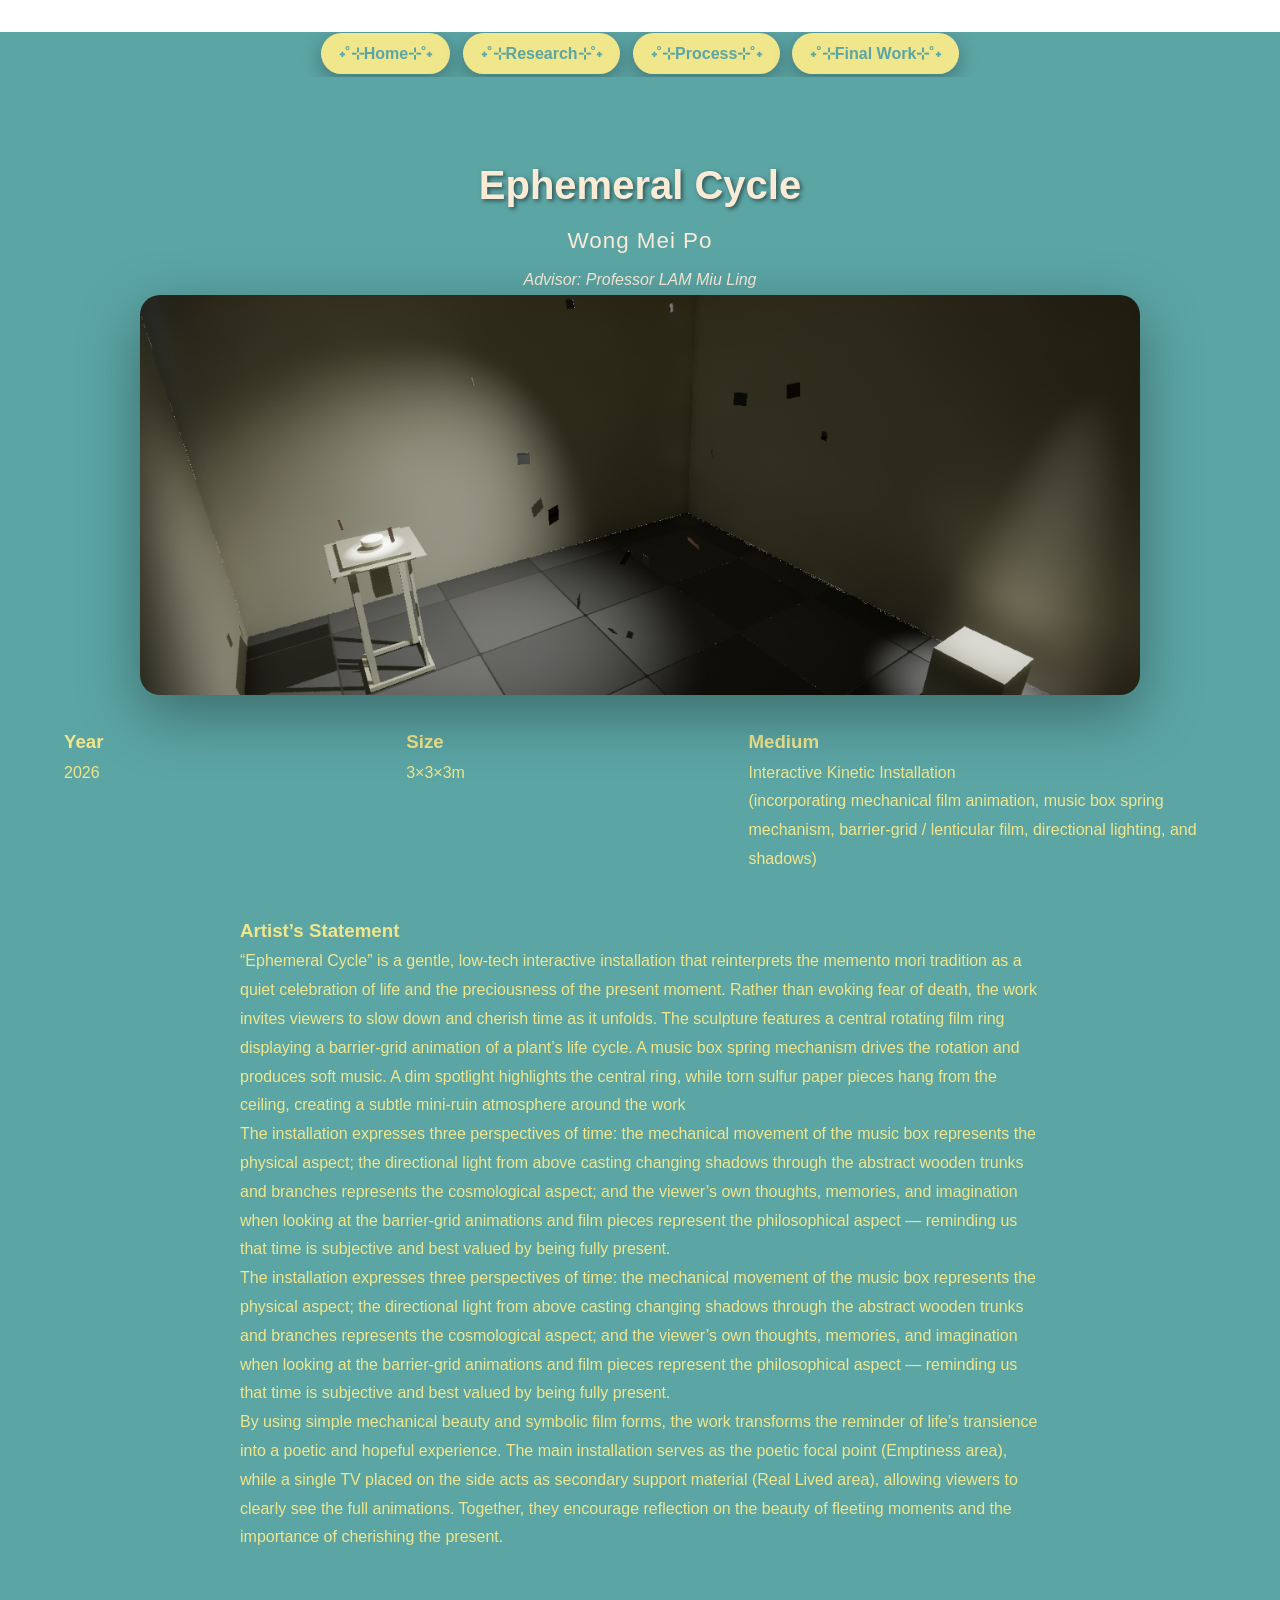
<file: index.html>
<!DOCTYPE html>
<html lang="en">

<head>
    <meta charset="UTF-8">
    <meta name="viewport" content="width=device-width, initial-scale=1.0">
    <title>Home - Ephemeral Cycle</title>
    <script src="https://d3js.org/d3.v7.min.js"></script>
    <link rel="stylesheet" href="style.css">
</head>

<body>

    <nav>
        <ul>
            <li><a href="index.html" class="view-more-btn">˖˚⊹Home⊹˚˖</a></li>
            <li><a href="research.html" class="view-more-btn">˖˚⊹Research⊹˚˖</a></li>
            <li><a href="process.html" class="view-more-btn">˖˚⊹Process⊹˚˖</a></li>
            <li><a href="final-work.html" class="view-more-btn">˖˚⊹Final Work⊹˚˖</a></li>
        </ul>
    </nav>

    <section id="home">
        <h1>Ephemeral Cycle</h1>

        <div class="project-credits">
            <p class="artist-name">Wong Mei Po</p>
            <p class="advisor-name">Advisor: Professor LAM Miu Ling</p>
            <!-- Carousel for automatic playing photos -->
            <div class="carousel">
                <div class="carousel-inner">
                    <div class="carousel-item"><img src="images/Mid April 2026_01.png"></div>
                    <div class="carousel-item"><img src="images/Mid April 2026_02.png"></div>
                    <div class="carousel-item"><img src="images/Mid April 2026_03.png"></div>
                    <div class="carousel-item"><img src="images/Early April 2026_03.png"></div>
                </div>
            </div>
            <div class="info-container">
                <div class="info-item">
                    <h3>Year</h3>
                    <div>2026</div>
                </div>

                <div class="info-item">
                    <h3>Size</h3>
                    <div>3×3×3m</div>
                </div>

                <div class="info-item">
                    <h3>Medium</h3>
                    <div>Interactive Kinetic Installation</div>
                    <p>(incorporating mechanical film animation, music box spring mechanism, barrier-grid / lenticular
                        film, directional lighting, and shadows)</p>
                </div>
            </div>
        </div>
        </div>

        <div class="artist-statement">
            <div class="artist-statement">
                <h3>Artist’s Statement</h3>
                <p>“Ephemeral Cycle” is a gentle, low-tech interactive installation that reinterprets the memento mori
                    tradition as a quiet celebration of life and the preciousness of the present moment. Rather than
                    evoking
                    fear of death, the work invites viewers to slow down and cherish time as it unfolds.
                    The sculpture features a central rotating film ring displaying a barrier-grid animation of a plant’s
                    life cycle. A music box spring mechanism drives the rotation and produces soft music. A dim
                    spotlight
                    highlights the central ring, while torn sulfur paper pieces hang from the ceiling, creating a subtle
                    mini-ruin atmosphere around the work</p>
                <p>The installation expresses three perspectives of time: the mechanical movement of the music box
                    represents the physical aspect; the directional light from above casting changing shadows through
                    the
                    abstract wooden trunks and branches represents the cosmological aspect; and the viewer’s own
                    thoughts,
                    memories, and imagination when looking at the barrier-grid animations and film pieces represent the
                    philosophical aspect — reminding us that time is subjective and best valued by being fully present.
                </p>
                <p>The installation expresses three perspectives of time: the mechanical movement of the music box
                    represents the physical aspect; the directional light from above casting changing shadows through
                    the
                    abstract wooden trunks and branches represents the cosmological aspect; and the viewer’s own
                    thoughts,
                    memories, and imagination when looking at the barrier-grid animations and film pieces represent the
                    philosophical aspect — reminding us that time is subjective and best valued by being fully present.
                </p>
                <p>By using simple mechanical beauty and symbolic film forms, the work transforms the reminder of life’s
                    transience into a poetic and hopeful experience. The main installation serves as the poetic focal
                    point
                    (Emptiness area), while a single TV placed on the side acts as secondary support material (Real
                    Lived area), allowing viewers to clearly see the full animations. Together, they encourage
                    reflection on
                    the beauty of fleeting moments and the importance of cherishing the present.</p>
            </div>

    </section>

    <!-- Back to Top -->
    <button id="back-to-top" title="Back to Top">^</button>

    <!-- Loader -->
    <div id="loader">
        <div class="hourglass"></div>
        <p>It is almost done! Please wait~</p>
    </div>

    <script>
        // Back to top
        const btt = document.getElementById('back-to-top');
        window.addEventListener('scroll', () => {
            btt.classList.toggle('show', window.scrollY > 500);
        });
        btt.onclick = () => window.scrollTo({ top: 0, behavior: 'smooth' });

        // Loader
        window.addEventListener('load', () => {
            document.body.classList.add('loaded');
        });

        // Simple carousel autoplay
        const carouselInner = document.querySelector('.carousel-inner');
        const items = document.querySelectorAll('.carousel-item');
        let current = 0;
        const intervalTime = 3000; // 3 seconds
        let slideInterval;

        const nextSlide = () => {
            current = (current + 1) % items.length;
            carouselInner.style.transform = `translateX(-${current * 100}%)`;
        };

        const startSlide = () => {
            slideInterval = setInterval(nextSlide, intervalTime);
        };

        startSlide();
    </script>
</body>

</html>
</file>
<file: style.css>
* {
    margin: 0;
    padding: 0;
    box-sizing: border-box;
}

html {
    background: white;
    scroll-behavior: smooth;
}

body {
    background: rgb(92, 165, 165);
    color: khaki;
    font: 16px/1.8 Tahoma, sans-serif;
}

nav {
    margin: 2em auto;
    text-align: center;
    padding: 0 5px;
    overflow-x: auto;
    white-space: nowrap;
}

nav ul {
    display: inline-flex;
    gap: 0.8em;
    list-style: none;
    padding: 8px 0;
}

.view-more-btn {
    padding: 12px 18px;
    background: khaki;
    color: rgb(92, 165, 165);
    font-weight: bold;
    font-size: 1.05em Tahoma, sans-serif;
    border-radius: 50px;
    text-decoration: none;
    transition: all 0.3s;
    box-shadow: 0 6px 20px rgba(0, 0, 0, 0.3);
}

.view-more-btn:hover {
    background: antiquewhite;
    transform: scale(1.05);
}

.info-grid {
    display: grid;
    grid-template-columns: 1fr 2fr;
    /* Year column narrower, Medium wider */
    gap: 50px;
    align-items: start;
}

.info-container {
    display: grid;
    grid-template-columns: 1fr 1fr 1.6fr;   /* Year | Size | Medium (wider) */
    gap: 50px;
    margin: 30px 0;
}

.info-item {
    min-width: 0;   /* Helps with text wrapping */
}

/* Main layout for home */
#home {
    padding: 40px 5vw 50px;
    background: rgb(92, 165, 165);
}

#home>h1 {
    text-align: center;
    font-size: 2.5em;
    color: antiquewhite;
    margin-bottom: 20px;
    text-shadow: 2px 2px 4px rgba(0, 0, 0, 0.5);
}

.project-credits {
    text-align: left;
    margin-top: -20px;
    /* Pulls it closer to the H1 title */
    margin-bottom: 40px;
    /* Adds space before the Artist Statement */
}

.artist-name {
    font-size: 1.4rem;
    text-align: center;
    letter-spacing: 1px;
    margin-bottom: 5px;
    color: antiquewhite;
    /* Or your preferred highlight color */
}

.advisor-name {
    font-size: 1rem;
    font-style: italic;
    text-align: center;
    color: antiquewhite;
    /* A slightly softer grey to show hierarchy */
    margin-top: 0;
}

.artist-statement {
    max-width: 800px;
    margin: 0 auto 40px;
    text-align: left;
    font-size: 1em;
    color: khaki;
}

/* Carousel */
.carousel {
    max-width: 1000px;
    margin: 0 auto;
    position: relative;
    overflow: hidden;
    border-radius: 20px;
    box-shadow: 0 20px 60px rgba(0, 0, 0, 0.35);
}

.carousel-inner {
    display: flex;
    transition: transform 0.5s ease;
}

.carousel-item {
    min-width: 100%;
    height: 400px;
    /* Placeholder height */
    background: #ccc;
    /* Placeholder background */
    display: flex;
    align-items: center;
    justify-content: center;
    font-size: 2em;
    color: #333;
}

.carousel-item img {
    width: 100%;
    height: auto;
    object-fit: cover;
}

/* Main layout for process */
#process {
    padding: 40px 5vw 50px;
    background: rgb(92, 165, 165);
}

#process>h2 {
    text-align: center;
    font-size: 2.em;
    color: antiquewhite;
    margin-bottom: 10px;
}

.process-list {
    max-width: 1000px;
    margin: 0 auto;
    display: flex;
    flex-direction: column;
    gap: 25px;
}

.process-entry {
    background: rgb(92, 165, 165);
    border: dotted antiquewhite 6px;
    border-radius: 2.5em;
    padding: 20px 25px;
    box-shadow: 0 20px 60px rgba(0, 0, 0, 0.35);
    transition: all 0.6s ease;
}

.process-entry:hover {
    transform: translateY(-12px);
    box-shadow: 0 40px 90px rgba(0, 0, 0, 0.45);
}

.process-title {
    text-align: center;
    font-size: 2em;
    color: antiquewhite;
    margin-bottom: 25px;
}

.process-body {
    display: flex;
    flex-direction: column;
    gap: 20px;
    align-items: center;
}

@media (min-width: 900px) {
    .process-body {
        flex-direction: row;
        align-items: flex-start;
        justify-content: center;
        gap: 25px;
    }
}

.process-text {
    flex: 1;
    min-width: 0;
    text-align: center;
}

@media (min-width: 900px) {
    .process-text {
        text-align: left;
    }
}

.process-points {
    font-size: 1.em;
    line-height: 2.1;
    color: khaki;
}

.process-points div {
    margin-bottom: 15px;
}

.process-points strong {
    color: antiquewhite;
    font-size: 1.em;
}

.external-links {
    width: 100%;
    margin-top: 30px;
    border-top: 1px dashed antiquewhite;
    padding-top: 20px;
}

.external-links h3 {
    color: antiquewhite;
    font-size: 1.2rem;
    margin-bottom: 15px;
    text-align: center;
}

.link-grid {
    display: flex;
    flex-wrap: wrap;
    gap: 20px;
    justify-content: center;
}

.link-card {
    display: flex;
    align-items: center;
    background: rgba(255, 255, 255, 0.1);
    border: 1px solid khaki;
    border-radius: 10px;
    padding: 10px;
    text-decoration: none;
    width: 280px;
    transition: transform 0.3s ease, background 0.3s ease;
}

.link-card:hover {
    transform: translateY(-5px);
    background: rgba(255, 255, 255, 0.2);
}

.link-card img {
    width: 60px;
    height: 60px;
    object-fit: cover;
    border-radius: 5px;
    margin-right: 15px;
}

.link-info {
    display: flex;
    flex-direction: column;
}

.link-info span {
    color: antiquewhite;
    font-weight: bold;
    font-size: 0.9rem;
}

.link-info small {
    color: khaki;
    font-size: 0.75rem;
}

/* Main layout for research */
#research {
    padding: 40px 5vw 50px;
    background: rgb(92, 165, 165);
}

#research>h2 {
    text-align: center;
    font-size: 2em;
    /* Fixed the .em typo */
    color: antiquewhite;
    margin-bottom: 10px;
}

.research-list {
    max-width: 1000px;
    margin: 0 auto;
    display: flex;
    flex-direction: column;
    gap: 25px;
}

.research-entry {
    background: rgb(92, 165, 165);
    border: dotted antiquewhite 6px;
    border-radius: 2.5em;
    padding: 20px 25px;
    box-shadow: 0 20px 60px rgba(0, 0, 0, 0.35);
    transition: all 0.6s ease;
}

.research-entry:hover {
    transform: translateY(-12px);
    box-shadow: 0 40px 90px rgba(0, 0, 0, 0.45);
}

.research-title {
    text-align: center;
    font-size: 2em;
    color: antiquewhite;
    margin-bottom: 25px;
}

/* This container now keeps everything stacked vertically */
.research-body {
    display: flex;
    flex-direction: column;
    /* Stays vertical */
    gap: 20px;
    align-items: center;
    /* Centers the text block and gallery */
}

/* REMOVED the flex-direction: row from this media query */
@media (min-width: 900px) {
    .research-body {
        /* flex-direction: row; <--- This was the culprit! */
        align-items: center;
        justify-content: center;
        gap: 25px;
    }
}

.research-text {
    width: 100%;
    /* Ensures text takes up full width before gallery starts */
    text-align: center;
}

/* Keep text left-aligned on desktop if you prefer, 
   but it will still be on top of the images */
@media (min-width: 900px) {
    .research-text {
        text-align: left;
    }
}

.research-points {
    font-size: 1em;
    line-height: 2.1;
    color: khaki;
}

.research-points div {
    margin-bottom: 15px;
}

.research-points strong {
    color: antiquewhite;
    font-size: 1em;
}

/* Optional: styling for the gallery images to ensure they look good stacked */
.research-gallery img {
    border-radius: 8px;
    transition: transform 0.3s ease;
}

.research-gallery img:hover {
    transform: scale(1.05);
}

/* D3 Charts - FULLY RESPONSIVE */
.chart-container {
    width: 70%;
    max-width: 600px;
    margin: 0 auto;
}

.chart-container svg {
    width: 70% !important;
    height: auto !important;
    display: block;
}

/* Drawing Lightbox */
#drawing-lightbox {
    display: none;
    position: fixed;
    z-index: 9999;
    inset: 0;
    background: rgba(0, 0, 0, 0.94);
    justify-content: center;
    align-items: center;
    cursor: pointer;
}

#drawing-lightbox img {
    max-width: 70%;
    max-height: 85vh;
    border-radius: 16px;
    box-shadow: 0 20px 60px rgba(0, 0, 0, 0.8);
}

.drawing-close {
    position: absolute;
    top: 30px;
    left: 40px;
    color: #fff;
    font-size: 50bold;
    cursor: pointer;
}

.drawing-nav {
    position: absolute;
    top: 50%;
    font-size: 50px;
    color: #fff;
    cursor: pointer;
    user-select: none;
    padding: 0 20px;
    transform: translateY(-50%);
}

#drawing-prev {
    left: 30px;
}

#drawing-next {
    right: 30px;
}

/* Back to Top */
#back-to-top {
    position: fixed;
    bottom: 35px;
    right: 35px;
    width: 64px;
    height: 64px;
    background: khaki;
    color: rgb(92, 165, 165);
    border: none;
    border-radius: 50%;
    font-size: 32px;
    cursor: pointer;
    box-shadow: 0 10px 35px rgba(0, 0, 0, 0.5);
    opacity: 0;
    visibility: hidden;
    transition: all 0.4s ease;
    z-index: 998;
}

#back-to-top.show {
    opacity: 1;
    visibility: visible;
}

#back-to-top:hover {
    background: antiquewhite;
    transform: scale(1.15);
}

/* Loader */
#loader {
    position: fixed;
    inset: 0;
    background: rgb(92, 165, 165);
    display: flex;
    flex-direction: column;
    align-items: center;
    justify-content: center;
    z-index: 9999;
    color: khaki;
    font-size: 1.8em;
    transition: opacity 0.8s ease-out;
}

.hourglass {
    width: 100px;
    height: 100px;
    border: 12px solid khaki;
    border-radius: 50%;
    border-top-color: transparent;
    border-bottom-color: transparent;
    animation: spin 1.4s linear infinite;
    margin-bottom: 40px;
}

@keyframes spin {
    to {
        transform: rotate(360deg);
    }
}

.loaded #loader {
    opacity: 0;
    visibility: hidden;
    pointer-events: none;
}

/* Add this to your style.css if not already present */
.process-gallery {
    display: flex;
    flex-wrap: wrap;
    gap: 15px;
    margin-top: 15px;
    justify-content: center;
}

/* Update this block in your <style> tag */
.process-gallery img,
.process-gallery video {
    /* <-- Add this line! */
    width: 200px;
    height: 140px;
    object-fit: cover;
    border: 3px solid antiquewhite;
    border-radius: 15px;
    cursor: pointer;
    transition: transform 0.3s;
    background: #000;
    /* Adds a nice black background before the video loads */
}

.process-gallery img:hover,
.process-gallery video:hover {
    /* <-- Add this line too! */
    transform: scale(1.05);
}

.process-gallery img:hover {
    transform: scale(1.1);
}

/* Update these specific sections in your <style> tag */

.timeline-container {
    position: sticky;
    top: 0;
    background: rgba(92, 165, 165, 0.95);
    padding: 15px 40px;
    /* Increased side padding for label safety */
    margin: 20px auto;
    max-width: 90%;
    /* Changed from 1000px to percentage for responsiveness */
    z-index: 100;
    border-radius: 12px;
    box-shadow: 0 4px 15px rgba(0, 0, 0, 0.25);
    box-sizing: border-box;
    /* Ensures padding doesn't add to width */
}

.timeline {
    position: relative;
    height: 22px;
    background: antiquewhite;
    border-radius: 11px;
    margin-bottom: 30px;
    /* Space for labels */
    width: 100%;
}

.timeline-label {
    position: absolute;
    top: 28px;
    left: 50%;
    transform: translateX(-50%);
    font-size: 0.75rem;
    /* Slightly smaller to fit more on mobile */
    color: antiquewhite;
    white-space: nowrap;
    text-shadow: 0 1px 2px rgba(0, 0, 0, 0.3);
    font-weight: bold;
}

.collapsible-wrapper {
    /* This is the 'ceiling' - any content taller than this will be hidden */
    max-height: 200px !important;

    /* This is the 'cloak' - it MUST be hidden to chop off the text */
    overflow: hidden !important;

    position: relative;
    transition: max-height 0.5s ease-in-out;
}

/* This is the 'Fade' effect you are seeing */
.collapsible-wrapper::after {
    content: '';
    position: absolute;
    bottom: 0;
    left: 0;
    width: 100%;
    height: 80px;
    background: linear-gradient(transparent, rgba(0, 0, 0, 0.9));
    /* Adjust color to your bg */
    pointer-events: none;
}

/* When the 'expanded' class is added via JS, the ceiling disappears */
.collapsible-wrapper.expanded {
    max-height: 5000px !important;
    /* A giant number so all text fits */
}

/* Hide the fade effect when expanded */
.collapsible-wrapper.expanded::after {
    display: none;
}
</file>
